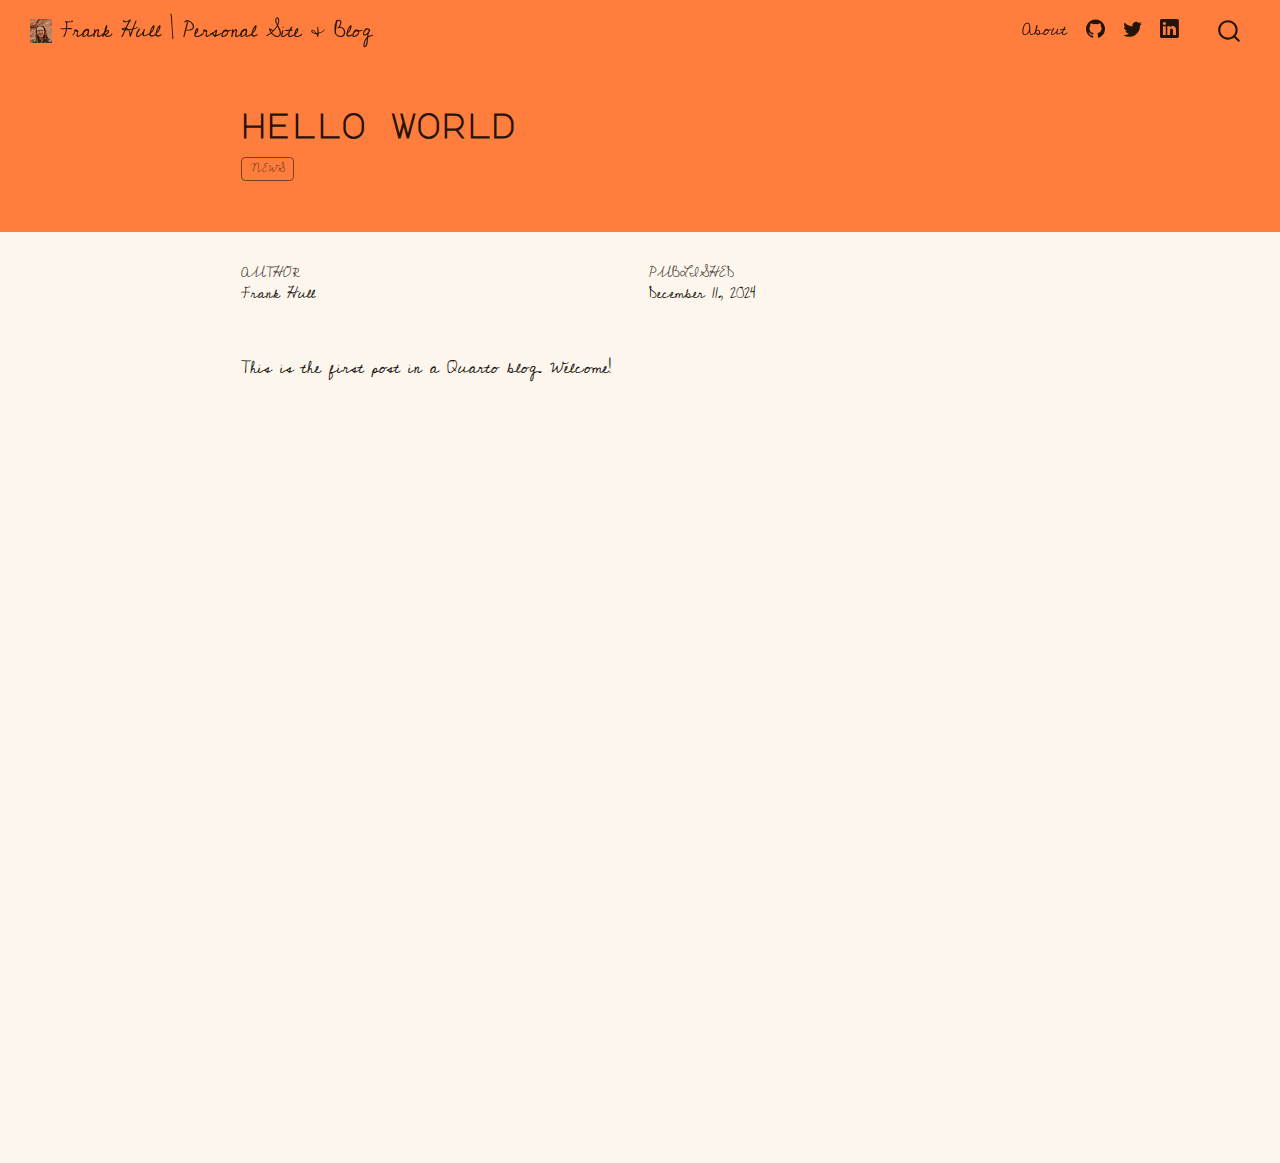
<file: docs/posts/welcome/index.html>
<!DOCTYPE html>
<html xmlns="http://www.w3.org/1999/xhtml" lang="en" xml:lang="en"><head>

<meta charset="utf-8">
<meta name="generator" content="quarto-1.6.39">

<meta name="viewport" content="width=device-width, initial-scale=1.0, user-scalable=yes">

<meta name="author" content="Frank Hull">
<meta name="dcterms.date" content="2024-12-11">

<title>hello world – Frank Hull | Personal Site &amp; Blog</title>
<style>
code{white-space: pre-wrap;}
span.smallcaps{font-variant: small-caps;}
div.columns{display: flex; gap: min(4vw, 1.5em);}
div.column{flex: auto; overflow-x: auto;}
div.hanging-indent{margin-left: 1.5em; text-indent: -1.5em;}
ul.task-list{list-style: none;}
ul.task-list li input[type="checkbox"] {
  width: 0.8em;
  margin: 0 0.8em 0.2em -1em; /* quarto-specific, see https://github.com/quarto-dev/quarto-cli/issues/4556 */ 
  vertical-align: middle;
}
</style>


<script src="../../site_libs/quarto-nav/quarto-nav.js"></script>
<script src="../../site_libs/quarto-nav/headroom.min.js"></script>
<script src="../../site_libs/clipboard/clipboard.min.js"></script>
<script src="../../site_libs/quarto-search/autocomplete.umd.js"></script>
<script src="../../site_libs/quarto-search/fuse.min.js"></script>
<script src="../../site_libs/quarto-search/quarto-search.js"></script>
<meta name="quarto:offset" content="../../">
<script src="../../site_libs/quarto-html/quarto.js"></script>
<script src="../../site_libs/quarto-html/popper.min.js"></script>
<script src="../../site_libs/quarto-html/tippy.umd.min.js"></script>
<script src="../../site_libs/quarto-html/anchor.min.js"></script>
<link href="../../site_libs/quarto-html/tippy.css" rel="stylesheet">
<link href="../../site_libs/quarto-html/quarto-syntax-highlighting-26fb0bd3fccbafb5993ecda24cae1575.css" rel="stylesheet" id="quarto-text-highlighting-styles">
<script src="../../site_libs/bootstrap/bootstrap.min.js"></script>
<link href="../../site_libs/bootstrap/bootstrap-icons.css" rel="stylesheet">
<link href="../../site_libs/bootstrap/bootstrap-0f2c5a36c3fcf4c6287a96e7b8635b29.min.css" rel="stylesheet" append-hash="true" id="quarto-bootstrap" data-mode="light">
<script id="quarto-search-options" type="application/json">{
  "location": "navbar",
  "copy-button": false,
  "collapse-after": 3,
  "panel-placement": "end",
  "type": "overlay",
  "limit": 50,
  "keyboard-shortcut": [
    "f",
    "/",
    "s"
  ],
  "show-item-context": false,
  "language": {
    "search-no-results-text": "No results",
    "search-matching-documents-text": "matching documents",
    "search-copy-link-title": "Copy link to search",
    "search-hide-matches-text": "Hide additional matches",
    "search-more-match-text": "more match in this document",
    "search-more-matches-text": "more matches in this document",
    "search-clear-button-title": "Clear",
    "search-text-placeholder": "",
    "search-detached-cancel-button-title": "Cancel",
    "search-submit-button-title": "Submit",
    "search-label": "Search"
  }
}</script>


</head>

<body class="nav-fixed fullcontent">

<div id="quarto-search-results"></div>
  <header id="quarto-header" class="headroom fixed-top quarto-banner">
    <nav class="navbar navbar-expand-lg " data-bs-theme="dark">
      <div class="navbar-container container-fluid">
      <div class="navbar-brand-container mx-auto">
    <a href="../../index.html" class="navbar-brand navbar-brand-logo">
    <img src="../../profile.png" alt="" class="navbar-logo">
    </a>
    <a class="navbar-brand" href="../../index.html">
    <span class="navbar-title">Frank Hull | Personal Site &amp; Blog</span>
    </a>
  </div>
            <div id="quarto-search" class="" title="Search"></div>
          <button class="navbar-toggler" type="button" data-bs-toggle="collapse" data-bs-target="#navbarCollapse" aria-controls="navbarCollapse" role="menu" aria-expanded="false" aria-label="Toggle navigation" onclick="if (window.quartoToggleHeadroom) { window.quartoToggleHeadroom(); }">
  <span class="navbar-toggler-icon"></span>
</button>
          <div class="collapse navbar-collapse" id="navbarCollapse">
            <ul class="navbar-nav navbar-nav-scroll ms-auto">
  <li class="nav-item">
    <a class="nav-link" href="../../about.html"> 
<span class="menu-text">About</span></a>
  </li>  
  <li class="nav-item compact">
    <a class="nav-link" href="https://github.com/frankiethull"> <i class="bi bi-github" role="img">
</i> 
<span class="menu-text"></span></a>
  </li>  
  <li class="nav-item compact">
    <a class="nav-link" href="https://twitter.com/frankiethull"> <i class="bi bi-twitter" role="img">
</i> 
<span class="menu-text"></span></a>
  </li>  
  <li class="nav-item compact">
    <a class="nav-link" href="https://linkedin.com/frank-hull-a25ab0bb"> <i class="bi bi-linkedin" role="img">
</i> 
<span class="menu-text"></span></a>
  </li>  
  <li class="nav-item compact">
    <a class="nav-link" href="https://bsky.app/profile/frankiethull.bsky.social"> <i class="bi bi-bluesky" role="img">
</i> 
<span class="menu-text"></span></a>
  </li>  
</ul>
          </div> <!-- /navcollapse -->
            <div class="quarto-navbar-tools">
</div>
      </div> <!-- /container-fluid -->
    </nav>
</header>
<!-- content -->
<header id="title-block-header" class="quarto-title-block default page-columns page-full">
  <div class="quarto-title-banner page-columns page-full">
    <div class="quarto-title column-body">
      <h1 class="title">hello world</h1>
                                <div class="quarto-categories">
                <div class="quarto-category">news</div>
              </div>
                  </div>
  </div>
    
  
  <div class="quarto-title-meta">

      <div>
      <div class="quarto-title-meta-heading">Author</div>
      <div class="quarto-title-meta-contents">
               <p>Frank Hull </p>
            </div>
    </div>
      
      <div>
      <div class="quarto-title-meta-heading">Published</div>
      <div class="quarto-title-meta-contents">
        <p class="date">December 11, 2024</p>
      </div>
    </div>
    
      
    </div>
    
  
  </header><div id="quarto-content" class="quarto-container page-columns page-rows-contents page-layout-article page-navbar">
<!-- sidebar -->
<!-- margin-sidebar -->
    
<!-- main -->
<main class="content quarto-banner-title-block" id="quarto-document-content">





<p>This is the first post in a Quarto blog. Welcome!</p>



</main> <!-- /main -->
<script id="quarto-html-after-body" type="application/javascript">
window.document.addEventListener("DOMContentLoaded", function (event) {
  const toggleBodyColorMode = (bsSheetEl) => {
    const mode = bsSheetEl.getAttribute("data-mode");
    const bodyEl = window.document.querySelector("body");
    if (mode === "dark") {
      bodyEl.classList.add("quarto-dark");
      bodyEl.classList.remove("quarto-light");
    } else {
      bodyEl.classList.add("quarto-light");
      bodyEl.classList.remove("quarto-dark");
    }
  }
  const toggleBodyColorPrimary = () => {
    const bsSheetEl = window.document.querySelector("link#quarto-bootstrap");
    if (bsSheetEl) {
      toggleBodyColorMode(bsSheetEl);
    }
  }
  toggleBodyColorPrimary();  
  const icon = "";
  const anchorJS = new window.AnchorJS();
  anchorJS.options = {
    placement: 'right',
    icon: icon
  };
  anchorJS.add('.anchored');
  const isCodeAnnotation = (el) => {
    for (const clz of el.classList) {
      if (clz.startsWith('code-annotation-')) {                     
        return true;
      }
    }
    return false;
  }
  const onCopySuccess = function(e) {
    // button target
    const button = e.trigger;
    // don't keep focus
    button.blur();
    // flash "checked"
    button.classList.add('code-copy-button-checked');
    var currentTitle = button.getAttribute("title");
    button.setAttribute("title", "Copied!");
    let tooltip;
    if (window.bootstrap) {
      button.setAttribute("data-bs-toggle", "tooltip");
      button.setAttribute("data-bs-placement", "left");
      button.setAttribute("data-bs-title", "Copied!");
      tooltip = new bootstrap.Tooltip(button, 
        { trigger: "manual", 
          customClass: "code-copy-button-tooltip",
          offset: [0, -8]});
      tooltip.show();    
    }
    setTimeout(function() {
      if (tooltip) {
        tooltip.hide();
        button.removeAttribute("data-bs-title");
        button.removeAttribute("data-bs-toggle");
        button.removeAttribute("data-bs-placement");
      }
      button.setAttribute("title", currentTitle);
      button.classList.remove('code-copy-button-checked');
    }, 1000);
    // clear code selection
    e.clearSelection();
  }
  const getTextToCopy = function(trigger) {
      const codeEl = trigger.previousElementSibling.cloneNode(true);
      for (const childEl of codeEl.children) {
        if (isCodeAnnotation(childEl)) {
          childEl.remove();
        }
      }
      return codeEl.innerText;
  }
  const clipboard = new window.ClipboardJS('.code-copy-button:not([data-in-quarto-modal])', {
    text: getTextToCopy
  });
  clipboard.on('success', onCopySuccess);
  if (window.document.getElementById('quarto-embedded-source-code-modal')) {
    const clipboardModal = new window.ClipboardJS('.code-copy-button[data-in-quarto-modal]', {
      text: getTextToCopy,
      container: window.document.getElementById('quarto-embedded-source-code-modal')
    });
    clipboardModal.on('success', onCopySuccess);
  }
    var localhostRegex = new RegExp(/^(?:http|https):\/\/localhost\:?[0-9]*\//);
    var mailtoRegex = new RegExp(/^mailto:/);
      var filterRegex = new RegExp('/' + window.location.host + '/');
    var isInternal = (href) => {
        return filterRegex.test(href) || localhostRegex.test(href) || mailtoRegex.test(href);
    }
    // Inspect non-navigation links and adorn them if external
 	var links = window.document.querySelectorAll('a[href]:not(.nav-link):not(.navbar-brand):not(.toc-action):not(.sidebar-link):not(.sidebar-item-toggle):not(.pagination-link):not(.no-external):not([aria-hidden]):not(.dropdown-item):not(.quarto-navigation-tool):not(.about-link)');
    for (var i=0; i<links.length; i++) {
      const link = links[i];
      if (!isInternal(link.href)) {
        // undo the damage that might have been done by quarto-nav.js in the case of
        // links that we want to consider external
        if (link.dataset.originalHref !== undefined) {
          link.href = link.dataset.originalHref;
        }
      }
    }
  function tippyHover(el, contentFn, onTriggerFn, onUntriggerFn) {
    const config = {
      allowHTML: true,
      maxWidth: 500,
      delay: 100,
      arrow: false,
      appendTo: function(el) {
          return el.parentElement;
      },
      interactive: true,
      interactiveBorder: 10,
      theme: 'quarto',
      placement: 'bottom-start',
    };
    if (contentFn) {
      config.content = contentFn;
    }
    if (onTriggerFn) {
      config.onTrigger = onTriggerFn;
    }
    if (onUntriggerFn) {
      config.onUntrigger = onUntriggerFn;
    }
    window.tippy(el, config); 
  }
  const noterefs = window.document.querySelectorAll('a[role="doc-noteref"]');
  for (var i=0; i<noterefs.length; i++) {
    const ref = noterefs[i];
    tippyHover(ref, function() {
      // use id or data attribute instead here
      let href = ref.getAttribute('data-footnote-href') || ref.getAttribute('href');
      try { href = new URL(href).hash; } catch {}
      const id = href.replace(/^#\/?/, "");
      const note = window.document.getElementById(id);
      if (note) {
        return note.innerHTML;
      } else {
        return "";
      }
    });
  }
  const xrefs = window.document.querySelectorAll('a.quarto-xref');
  const processXRef = (id, note) => {
    // Strip column container classes
    const stripColumnClz = (el) => {
      el.classList.remove("page-full", "page-columns");
      if (el.children) {
        for (const child of el.children) {
          stripColumnClz(child);
        }
      }
    }
    stripColumnClz(note)
    if (id === null || id.startsWith('sec-')) {
      // Special case sections, only their first couple elements
      const container = document.createElement("div");
      if (note.children && note.children.length > 2) {
        container.appendChild(note.children[0].cloneNode(true));
        for (let i = 1; i < note.children.length; i++) {
          const child = note.children[i];
          if (child.tagName === "P" && child.innerText === "") {
            continue;
          } else {
            container.appendChild(child.cloneNode(true));
            break;
          }
        }
        if (window.Quarto?.typesetMath) {
          window.Quarto.typesetMath(container);
        }
        return container.innerHTML
      } else {
        if (window.Quarto?.typesetMath) {
          window.Quarto.typesetMath(note);
        }
        return note.innerHTML;
      }
    } else {
      // Remove any anchor links if they are present
      const anchorLink = note.querySelector('a.anchorjs-link');
      if (anchorLink) {
        anchorLink.remove();
      }
      if (window.Quarto?.typesetMath) {
        window.Quarto.typesetMath(note);
      }
      if (note.classList.contains("callout")) {
        return note.outerHTML;
      } else {
        return note.innerHTML;
      }
    }
  }
  for (var i=0; i<xrefs.length; i++) {
    const xref = xrefs[i];
    tippyHover(xref, undefined, function(instance) {
      instance.disable();
      let url = xref.getAttribute('href');
      let hash = undefined; 
      if (url.startsWith('#')) {
        hash = url;
      } else {
        try { hash = new URL(url).hash; } catch {}
      }
      if (hash) {
        const id = hash.replace(/^#\/?/, "");
        const note = window.document.getElementById(id);
        if (note !== null) {
          try {
            const html = processXRef(id, note.cloneNode(true));
            instance.setContent(html);
          } finally {
            instance.enable();
            instance.show();
          }
        } else {
          // See if we can fetch this
          fetch(url.split('#')[0])
          .then(res => res.text())
          .then(html => {
            const parser = new DOMParser();
            const htmlDoc = parser.parseFromString(html, "text/html");
            const note = htmlDoc.getElementById(id);
            if (note !== null) {
              const html = processXRef(id, note);
              instance.setContent(html);
            } 
          }).finally(() => {
            instance.enable();
            instance.show();
          });
        }
      } else {
        // See if we can fetch a full url (with no hash to target)
        // This is a special case and we should probably do some content thinning / targeting
        fetch(url)
        .then(res => res.text())
        .then(html => {
          const parser = new DOMParser();
          const htmlDoc = parser.parseFromString(html, "text/html");
          const note = htmlDoc.querySelector('main.content');
          if (note !== null) {
            // This should only happen for chapter cross references
            // (since there is no id in the URL)
            // remove the first header
            if (note.children.length > 0 && note.children[0].tagName === "HEADER") {
              note.children[0].remove();
            }
            const html = processXRef(null, note);
            instance.setContent(html);
          } 
        }).finally(() => {
          instance.enable();
          instance.show();
        });
      }
    }, function(instance) {
    });
  }
      let selectedAnnoteEl;
      const selectorForAnnotation = ( cell, annotation) => {
        let cellAttr = 'data-code-cell="' + cell + '"';
        let lineAttr = 'data-code-annotation="' +  annotation + '"';
        const selector = 'span[' + cellAttr + '][' + lineAttr + ']';
        return selector;
      }
      const selectCodeLines = (annoteEl) => {
        const doc = window.document;
        const targetCell = annoteEl.getAttribute("data-target-cell");
        const targetAnnotation = annoteEl.getAttribute("data-target-annotation");
        const annoteSpan = window.document.querySelector(selectorForAnnotation(targetCell, targetAnnotation));
        const lines = annoteSpan.getAttribute("data-code-lines").split(",");
        const lineIds = lines.map((line) => {
          return targetCell + "-" + line;
        })
        let top = null;
        let height = null;
        let parent = null;
        if (lineIds.length > 0) {
            //compute the position of the single el (top and bottom and make a div)
            const el = window.document.getElementById(lineIds[0]);
            top = el.offsetTop;
            height = el.offsetHeight;
            parent = el.parentElement.parentElement;
          if (lineIds.length > 1) {
            const lastEl = window.document.getElementById(lineIds[lineIds.length - 1]);
            const bottom = lastEl.offsetTop + lastEl.offsetHeight;
            height = bottom - top;
          }
          if (top !== null && height !== null && parent !== null) {
            // cook up a div (if necessary) and position it 
            let div = window.document.getElementById("code-annotation-line-highlight");
            if (div === null) {
              div = window.document.createElement("div");
              div.setAttribute("id", "code-annotation-line-highlight");
              div.style.position = 'absolute';
              parent.appendChild(div);
            }
            div.style.top = top - 2 + "px";
            div.style.height = height + 4 + "px";
            div.style.left = 0;
            let gutterDiv = window.document.getElementById("code-annotation-line-highlight-gutter");
            if (gutterDiv === null) {
              gutterDiv = window.document.createElement("div");
              gutterDiv.setAttribute("id", "code-annotation-line-highlight-gutter");
              gutterDiv.style.position = 'absolute';
              const codeCell = window.document.getElementById(targetCell);
              const gutter = codeCell.querySelector('.code-annotation-gutter');
              gutter.appendChild(gutterDiv);
            }
            gutterDiv.style.top = top - 2 + "px";
            gutterDiv.style.height = height + 4 + "px";
          }
          selectedAnnoteEl = annoteEl;
        }
      };
      const unselectCodeLines = () => {
        const elementsIds = ["code-annotation-line-highlight", "code-annotation-line-highlight-gutter"];
        elementsIds.forEach((elId) => {
          const div = window.document.getElementById(elId);
          if (div) {
            div.remove();
          }
        });
        selectedAnnoteEl = undefined;
      };
        // Handle positioning of the toggle
    window.addEventListener(
      "resize",
      throttle(() => {
        elRect = undefined;
        if (selectedAnnoteEl) {
          selectCodeLines(selectedAnnoteEl);
        }
      }, 10)
    );
    function throttle(fn, ms) {
    let throttle = false;
    let timer;
      return (...args) => {
        if(!throttle) { // first call gets through
            fn.apply(this, args);
            throttle = true;
        } else { // all the others get throttled
            if(timer) clearTimeout(timer); // cancel #2
            timer = setTimeout(() => {
              fn.apply(this, args);
              timer = throttle = false;
            }, ms);
        }
      };
    }
      // Attach click handler to the DT
      const annoteDls = window.document.querySelectorAll('dt[data-target-cell]');
      for (const annoteDlNode of annoteDls) {
        annoteDlNode.addEventListener('click', (event) => {
          const clickedEl = event.target;
          if (clickedEl !== selectedAnnoteEl) {
            unselectCodeLines();
            const activeEl = window.document.querySelector('dt[data-target-cell].code-annotation-active');
            if (activeEl) {
              activeEl.classList.remove('code-annotation-active');
            }
            selectCodeLines(clickedEl);
            clickedEl.classList.add('code-annotation-active');
          } else {
            // Unselect the line
            unselectCodeLines();
            clickedEl.classList.remove('code-annotation-active');
          }
        });
      }
  const findCites = (el) => {
    const parentEl = el.parentElement;
    if (parentEl) {
      const cites = parentEl.dataset.cites;
      if (cites) {
        return {
          el,
          cites: cites.split(' ')
        };
      } else {
        return findCites(el.parentElement)
      }
    } else {
      return undefined;
    }
  };
  var bibliorefs = window.document.querySelectorAll('a[role="doc-biblioref"]');
  for (var i=0; i<bibliorefs.length; i++) {
    const ref = bibliorefs[i];
    const citeInfo = findCites(ref);
    if (citeInfo) {
      tippyHover(citeInfo.el, function() {
        var popup = window.document.createElement('div');
        citeInfo.cites.forEach(function(cite) {
          var citeDiv = window.document.createElement('div');
          citeDiv.classList.add('hanging-indent');
          citeDiv.classList.add('csl-entry');
          var biblioDiv = window.document.getElementById('ref-' + cite);
          if (biblioDiv) {
            citeDiv.innerHTML = biblioDiv.innerHTML;
          }
          popup.appendChild(citeDiv);
        });
        return popup.innerHTML;
      });
    }
  }
});
</script>
</div> <!-- /content -->




</body></html>
</file>
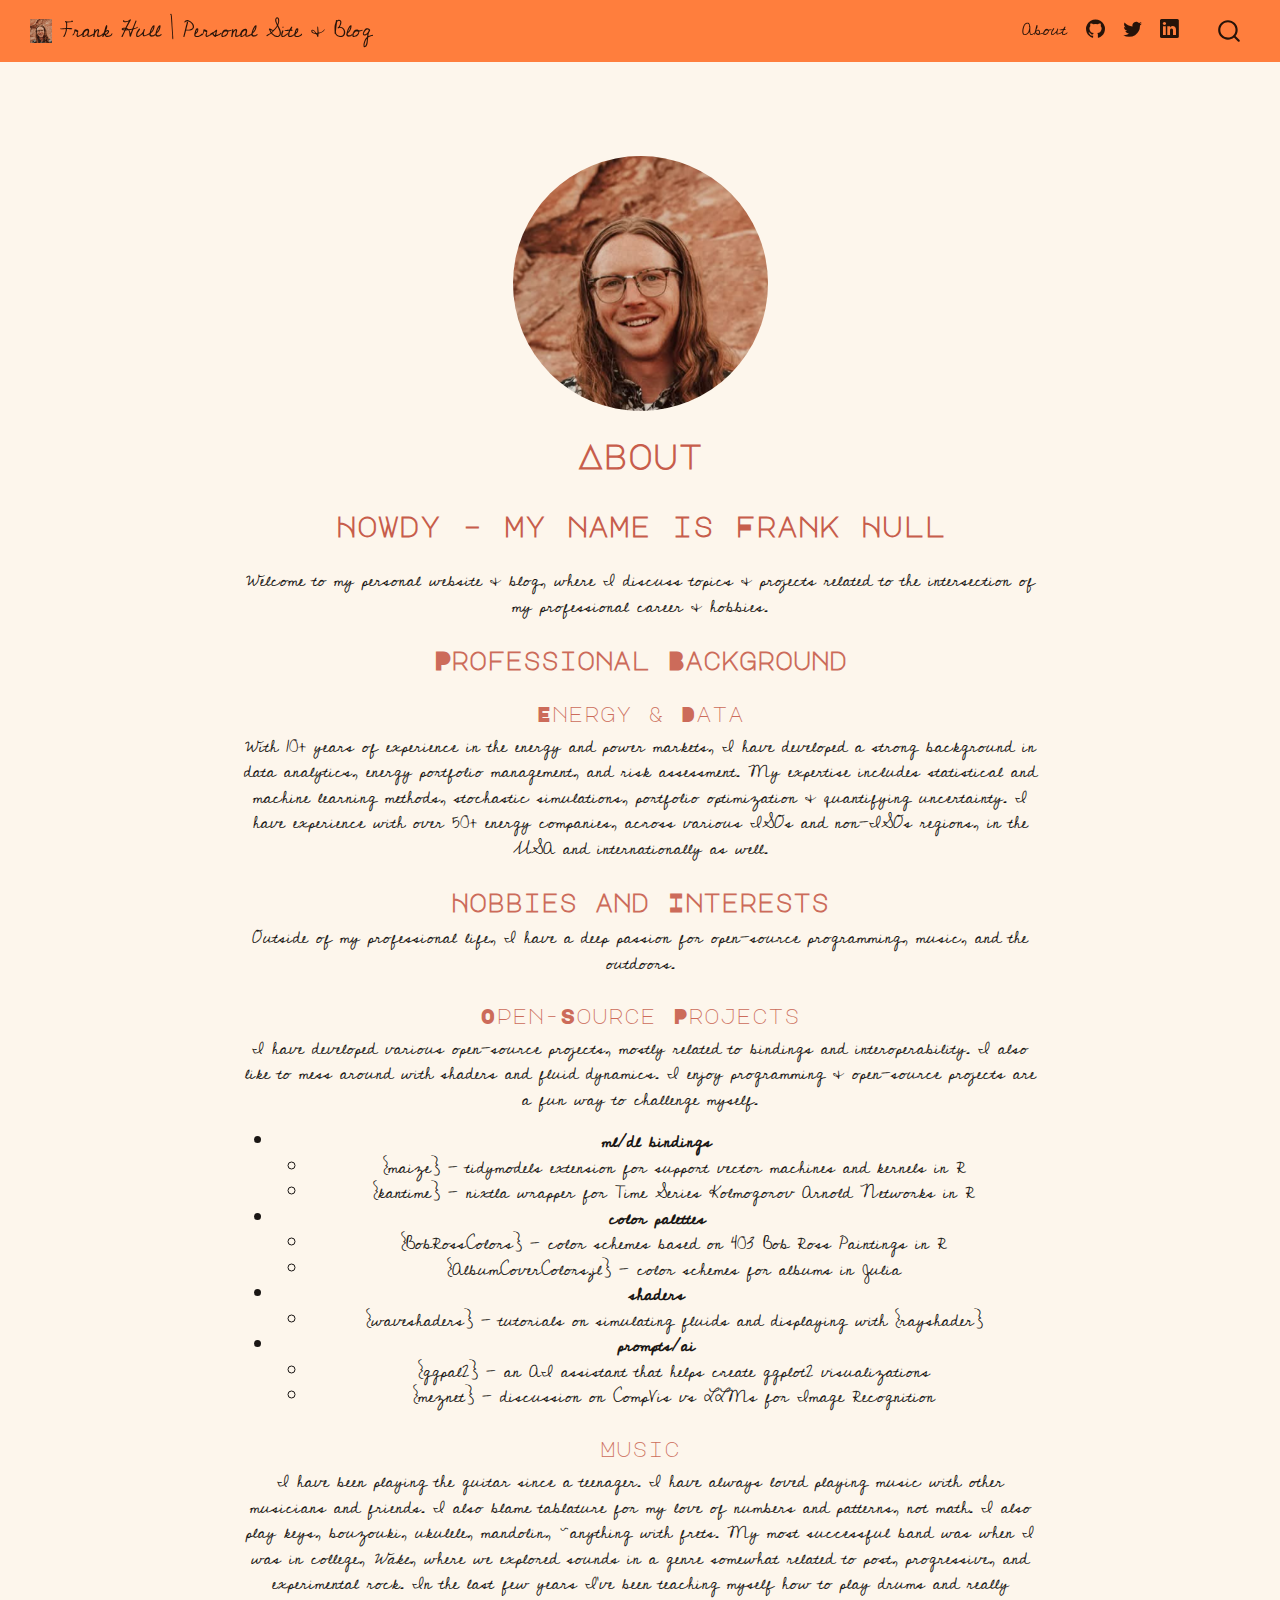
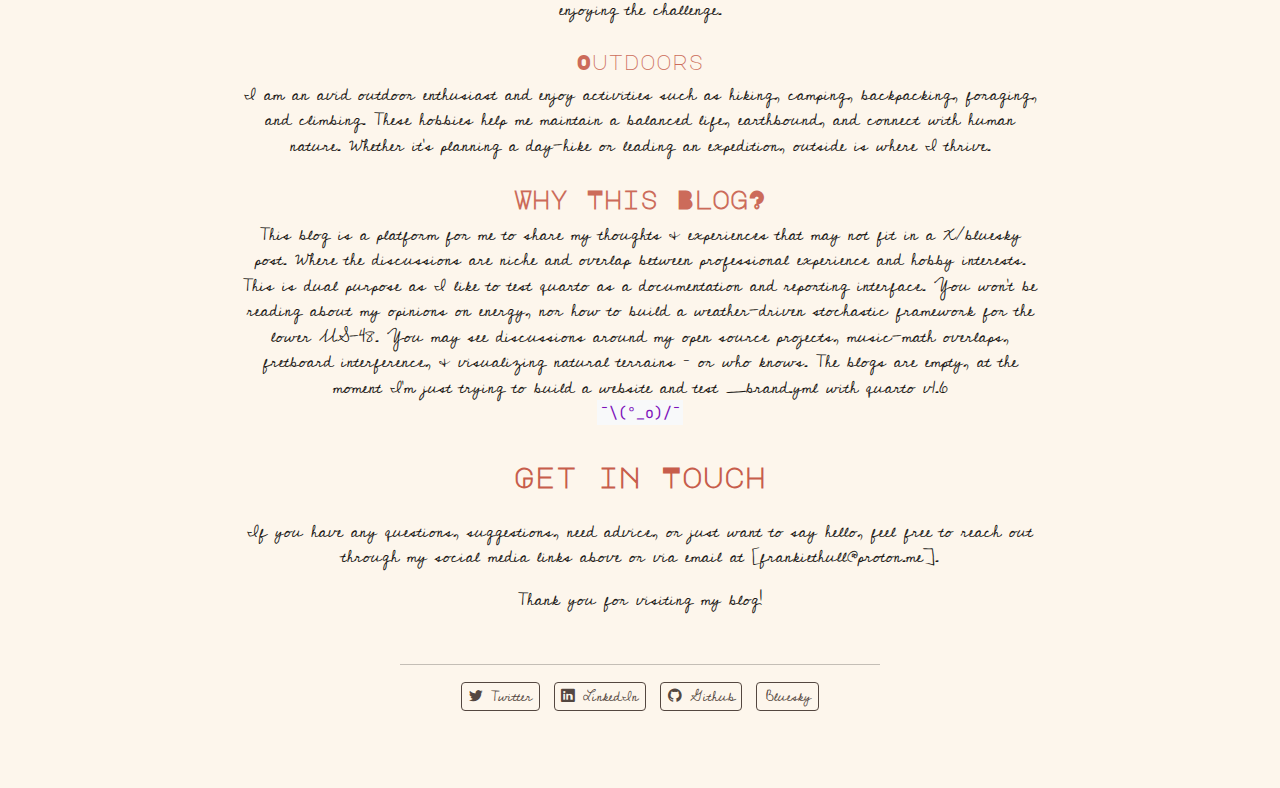
<file: docs/about.html>
<!DOCTYPE html>
<html xmlns="http://www.w3.org/1999/xhtml" lang="en" xml:lang="en"><head>

<meta charset="utf-8">
<meta name="generator" content="quarto-1.6.39">

<meta name="viewport" content="width=device-width, initial-scale=1.0, user-scalable=yes">


<title>About – Frank Hull | Personal Site &amp; Blog</title>
<style>
code{white-space: pre-wrap;}
span.smallcaps{font-variant: small-caps;}
div.columns{display: flex; gap: min(4vw, 1.5em);}
div.column{flex: auto; overflow-x: auto;}
div.hanging-indent{margin-left: 1.5em; text-indent: -1.5em;}
ul.task-list{list-style: none;}
ul.task-list li input[type="checkbox"] {
  width: 0.8em;
  margin: 0 0.8em 0.2em -1em; /* quarto-specific, see https://github.com/quarto-dev/quarto-cli/issues/4556 */ 
  vertical-align: middle;
}
</style>


<script src="site_libs/quarto-nav/quarto-nav.js"></script>
<script src="site_libs/quarto-nav/headroom.min.js"></script>
<script src="site_libs/clipboard/clipboard.min.js"></script>
<script src="site_libs/quarto-search/autocomplete.umd.js"></script>
<script src="site_libs/quarto-search/fuse.min.js"></script>
<script src="site_libs/quarto-search/quarto-search.js"></script>
<meta name="quarto:offset" content="./">
<script src="site_libs/quarto-html/quarto.js"></script>
<script src="site_libs/quarto-html/popper.min.js"></script>
<script src="site_libs/quarto-html/tippy.umd.min.js"></script>
<link href="site_libs/quarto-html/tippy.css" rel="stylesheet">
<link href="site_libs/quarto-html/quarto-syntax-highlighting-26fb0bd3fccbafb5993ecda24cae1575.css" rel="stylesheet" id="quarto-text-highlighting-styles">
<script src="site_libs/bootstrap/bootstrap.min.js"></script>
<link href="site_libs/bootstrap/bootstrap-icons.css" rel="stylesheet">
<link href="site_libs/bootstrap/bootstrap-0f2c5a36c3fcf4c6287a96e7b8635b29.min.css" rel="stylesheet" append-hash="true" id="quarto-bootstrap" data-mode="light">
<script id="quarto-search-options" type="application/json">{
  "location": "navbar",
  "copy-button": false,
  "collapse-after": 3,
  "panel-placement": "end",
  "type": "overlay",
  "limit": 50,
  "keyboard-shortcut": [
    "f",
    "/",
    "s"
  ],
  "show-item-context": false,
  "language": {
    "search-no-results-text": "No results",
    "search-matching-documents-text": "matching documents",
    "search-copy-link-title": "Copy link to search",
    "search-hide-matches-text": "Hide additional matches",
    "search-more-match-text": "more match in this document",
    "search-more-matches-text": "more matches in this document",
    "search-clear-button-title": "Clear",
    "search-text-placeholder": "",
    "search-detached-cancel-button-title": "Cancel",
    "search-submit-button-title": "Submit",
    "search-label": "Search"
  }
}</script>


</head>

<body class="nav-fixed fullcontent">

<div id="quarto-search-results"></div>
  <header id="quarto-header" class="headroom fixed-top">
    <nav class="navbar navbar-expand-lg " data-bs-theme="dark">
      <div class="navbar-container container-fluid">
      <div class="navbar-brand-container mx-auto">
    <a href="./index.html" class="navbar-brand navbar-brand-logo">
    <img src="./profile.png" alt="" class="navbar-logo">
    </a>
    <a class="navbar-brand" href="./index.html">
    <span class="navbar-title">Frank Hull | Personal Site &amp; Blog</span>
    </a>
  </div>
            <div id="quarto-search" class="" title="Search"></div>
          <button class="navbar-toggler" type="button" data-bs-toggle="collapse" data-bs-target="#navbarCollapse" aria-controls="navbarCollapse" role="menu" aria-expanded="false" aria-label="Toggle navigation" onclick="if (window.quartoToggleHeadroom) { window.quartoToggleHeadroom(); }">
  <span class="navbar-toggler-icon"></span>
</button>
          <div class="collapse navbar-collapse" id="navbarCollapse">
            <ul class="navbar-nav navbar-nav-scroll ms-auto">
  <li class="nav-item">
    <a class="nav-link active" href="./about.html" aria-current="page"> 
<span class="menu-text">About</span></a>
  </li>  
  <li class="nav-item compact">
    <a class="nav-link" href="https://github.com/frankiethull"> <i class="bi bi-github" role="img">
</i> 
<span class="menu-text"></span></a>
  </li>  
  <li class="nav-item compact">
    <a class="nav-link" href="https://twitter.com/frankiethull"> <i class="bi bi-twitter" role="img">
</i> 
<span class="menu-text"></span></a>
  </li>  
  <li class="nav-item compact">
    <a class="nav-link" href="https://linkedin.com/frank-hull-a25ab0bb"> <i class="bi bi-linkedin" role="img">
</i> 
<span class="menu-text"></span></a>
  </li>  
  <li class="nav-item compact">
    <a class="nav-link" href="https://bsky.app/profile/frankiethull.bsky.social"> <i class="bi bi-bluesky" role="img">
</i> 
<span class="menu-text"></span></a>
  </li>  
</ul>
          </div> <!-- /navcollapse -->
            <div class="quarto-navbar-tools">
</div>
      </div> <!-- /container-fluid -->
    </nav>
</header>
<!-- content -->
<div id="quarto-content" class="quarto-container page-columns page-rows-contents page-layout-article page-navbar">
<!-- sidebar -->
<!-- margin-sidebar -->
    
<!-- main -->
<div class="quarto-about-jolla">
  <img src="profile.png" class="about-image
  round " style="height: 15em; width: 15em;">
 <header id="title-block-header" class="quarto-title-block default">
<div class="quarto-title">
<h1 class="title">About</h1>
</div>
<div class="quarto-title-meta">
  </div>
</header><main class="content" id="quarto-document-content">
<section id="howdy-my-name-is-frank-hull" class="level2">
<h2 data-anchor-id="howdy-my-name-is-frank-hull">Howdy – my name is Frank Hull</h2>
<p>Welcome to my personal website &amp; blog, where I discuss topics &amp; projects related to the intersection of my professional career &amp; hobbies.</p>
<section id="professional-background" class="level3">
<h3 data-anchor-id="professional-background">Professional Background</h3>
<section id="energy-data" class="level4">
<h4 data-anchor-id="energy-data">Energy &amp; Data</h4>
<p>With 10+ years of experience in the energy and power markets, I have developed a strong background in data analytics, energy portfolio management, and risk assessment. My expertise includes statistical and machine learning methods, stochastic simulations, portfolio optimization &amp; quantifying uncertainty. I have experience with over 50+ energy companies, across various ISOs and non-ISOs regions, in the USA and internationally as well.</p>
</section>
</section>
<section id="hobbies-and-interests" class="level3">
<h3 data-anchor-id="hobbies-and-interests">Hobbies and Interests</h3>
<p>Outside of my professional life, I have a deep passion for open-source programming, music, and the outdoors.</p>
<section id="open-source-projects" class="level4">
<h4 data-anchor-id="open-source-projects">Open-Source Projects</h4>
<p>I have developed various open-source projects, mostly related to bindings and interoperability. I also like to mess around with shaders and fluid dynamics. I enjoy programming &amp; open-source projects are a fun way to challenge myself.</p>
<ul>
<li><strong>ml/dl bindings</strong>
<ul>
<li>{maize} - tidymodels extension for support vector machines and kernels in R</li>
<li>{kantime} - nixtla wrapper for Time Series Kolmogorov Arnold Networks in R</li>
</ul></li>
<li><strong>color palettes</strong>
<ul>
<li>{BobRossColors} - color schemes based on 403 Bob Ross Paintings in R</li>
<li>{AlbumCoverColors.jl} - color schemes for albums in Julia</li>
</ul></li>
<li><strong>shaders</strong>
<ul>
<li>{waveshaders} - tutorials on simulating fluids and displaying with {rayshader}</li>
</ul></li>
<li><strong>prompts/ai</strong>
<ul>
<li>{ggpal2} - an AI assistant that helps create ggplot2 visualizations</li>
<li>{meznet} - discussion on CompVis vs LLMs for Image Recognition</li>
</ul></li>
</ul>
</section>
<section id="music" class="level4">
<h4 data-anchor-id="music">Music</h4>
<p>I have been playing the guitar since a teenager. I have always loved playing music with other musicians and friends. I also blame tablature for my love of numbers and patterns, not math. I also play keys, bouzouki, ukulele, mandolin, ~anything with frets. My most successful band was when I was in college, <em>Wake</em>, where we explored sounds in a genre somewhat related to post, progressive, and experimental rock. In the last few years I’ve been teaching myself how to play drums and really enjoying the challenge.</p>
</section>
<section id="outdoors" class="level4">
<h4 data-anchor-id="outdoors">Outdoors</h4>
<p>I am an avid outdoor enthusiast and enjoy activities such as hiking, camping, backpacking, foraging, and climbing. These hobbies help me maintain a balanced life, earthbound, and connect with human nature. Whether it’s planning a day-hike or leading an expedition, outside is where I thrive.</p>
</section>
</section>
<section id="why-this-blog" class="level3">
<h3 data-anchor-id="why-this-blog">Why This Blog?</h3>
<p>This blog is a platform for me to share my thoughts &amp; experiences that may not fit in a X/bluesky post. Where the discussions are niche and overlap between professional experience and hobby interests. This is dual purpose as I like to test quarto as a documentation and reporting interface. You won’t be reading about my opinions on energy, nor how to build a weather-driven stochastic framework for the lower US-48. You may see discussions around my open source projects, music-math overlaps, fretboard interference, &amp; visualizing natural terrains – or who knows. The blogs are empty, at the moment I’m just trying to build a website and test _brand.yml with quarto v1.6<br>
<code>¯\(°_o)/¯</code></p>
</section>
</section>
<section id="get-in-touch" class="level2">
<h2 data-anchor-id="get-in-touch">Get in Touch</h2>
<p>If you have any questions, suggestions, need advice, or just want to say hello, feel free to reach out through my social media links above or via email at [frankiethull@proton.me].</p>
<p>Thank you for visiting my blog!</p>


</section>
</main> 
  <hr class="about-sep">
   <div class="about-links">
  <a href="https://twitter.com/frankiethull" class="about-link" rel="" target="">
    <i class="bi bi-twitter"></i>
     <span class="about-link-text">Twitter</span>
  </a>
  <a href="https://linkedin.com/frank-hull-a25ab0bb" class="about-link" rel="" target="">
    <i class="bi bi-linkedin"></i>
     <span class="about-link-text">LinkedIn</span>
  </a>
  <a href="https://github.com/frankiethull" class="about-link" rel="" target="">
    <i class="bi bi-github"></i>
     <span class="about-link-text">Github</span>
  </a>
  <a href="https://bsky.app/profile/frankiethull.bsky.social" class="about-link" rel="" target="">
    <i class="bi bi-bluesky"></i>
     <span class="about-link-text">Bluesky</span>
  </a>
</div>
</div>
 <!-- /main -->
<script id="quarto-html-after-body" type="application/javascript">
window.document.addEventListener("DOMContentLoaded", function (event) {
  const toggleBodyColorMode = (bsSheetEl) => {
    const mode = bsSheetEl.getAttribute("data-mode");
    const bodyEl = window.document.querySelector("body");
    if (mode === "dark") {
      bodyEl.classList.add("quarto-dark");
      bodyEl.classList.remove("quarto-light");
    } else {
      bodyEl.classList.add("quarto-light");
      bodyEl.classList.remove("quarto-dark");
    }
  }
  const toggleBodyColorPrimary = () => {
    const bsSheetEl = window.document.querySelector("link#quarto-bootstrap");
    if (bsSheetEl) {
      toggleBodyColorMode(bsSheetEl);
    }
  }
  toggleBodyColorPrimary();  
  const isCodeAnnotation = (el) => {
    for (const clz of el.classList) {
      if (clz.startsWith('code-annotation-')) {                     
        return true;
      }
    }
    return false;
  }
  const onCopySuccess = function(e) {
    // button target
    const button = e.trigger;
    // don't keep focus
    button.blur();
    // flash "checked"
    button.classList.add('code-copy-button-checked');
    var currentTitle = button.getAttribute("title");
    button.setAttribute("title", "Copied!");
    let tooltip;
    if (window.bootstrap) {
      button.setAttribute("data-bs-toggle", "tooltip");
      button.setAttribute("data-bs-placement", "left");
      button.setAttribute("data-bs-title", "Copied!");
      tooltip = new bootstrap.Tooltip(button, 
        { trigger: "manual", 
          customClass: "code-copy-button-tooltip",
          offset: [0, -8]});
      tooltip.show();    
    }
    setTimeout(function() {
      if (tooltip) {
        tooltip.hide();
        button.removeAttribute("data-bs-title");
        button.removeAttribute("data-bs-toggle");
        button.removeAttribute("data-bs-placement");
      }
      button.setAttribute("title", currentTitle);
      button.classList.remove('code-copy-button-checked');
    }, 1000);
    // clear code selection
    e.clearSelection();
  }
  const getTextToCopy = function(trigger) {
      const codeEl = trigger.previousElementSibling.cloneNode(true);
      for (const childEl of codeEl.children) {
        if (isCodeAnnotation(childEl)) {
          childEl.remove();
        }
      }
      return codeEl.innerText;
  }
  const clipboard = new window.ClipboardJS('.code-copy-button:not([data-in-quarto-modal])', {
    text: getTextToCopy
  });
  clipboard.on('success', onCopySuccess);
  if (window.document.getElementById('quarto-embedded-source-code-modal')) {
    const clipboardModal = new window.ClipboardJS('.code-copy-button[data-in-quarto-modal]', {
      text: getTextToCopy,
      container: window.document.getElementById('quarto-embedded-source-code-modal')
    });
    clipboardModal.on('success', onCopySuccess);
  }
    var localhostRegex = new RegExp(/^(?:http|https):\/\/localhost\:?[0-9]*\//);
    var mailtoRegex = new RegExp(/^mailto:/);
      var filterRegex = new RegExp('/' + window.location.host + '/');
    var isInternal = (href) => {
        return filterRegex.test(href) || localhostRegex.test(href) || mailtoRegex.test(href);
    }
    // Inspect non-navigation links and adorn them if external
 	var links = window.document.querySelectorAll('a[href]:not(.nav-link):not(.navbar-brand):not(.toc-action):not(.sidebar-link):not(.sidebar-item-toggle):not(.pagination-link):not(.no-external):not([aria-hidden]):not(.dropdown-item):not(.quarto-navigation-tool):not(.about-link)');
    for (var i=0; i<links.length; i++) {
      const link = links[i];
      if (!isInternal(link.href)) {
        // undo the damage that might have been done by quarto-nav.js in the case of
        // links that we want to consider external
        if (link.dataset.originalHref !== undefined) {
          link.href = link.dataset.originalHref;
        }
      }
    }
  function tippyHover(el, contentFn, onTriggerFn, onUntriggerFn) {
    const config = {
      allowHTML: true,
      maxWidth: 500,
      delay: 100,
      arrow: false,
      appendTo: function(el) {
          return el.parentElement;
      },
      interactive: true,
      interactiveBorder: 10,
      theme: 'quarto',
      placement: 'bottom-start',
    };
    if (contentFn) {
      config.content = contentFn;
    }
    if (onTriggerFn) {
      config.onTrigger = onTriggerFn;
    }
    if (onUntriggerFn) {
      config.onUntrigger = onUntriggerFn;
    }
    window.tippy(el, config); 
  }
  const noterefs = window.document.querySelectorAll('a[role="doc-noteref"]');
  for (var i=0; i<noterefs.length; i++) {
    const ref = noterefs[i];
    tippyHover(ref, function() {
      // use id or data attribute instead here
      let href = ref.getAttribute('data-footnote-href') || ref.getAttribute('href');
      try { href = new URL(href).hash; } catch {}
      const id = href.replace(/^#\/?/, "");
      const note = window.document.getElementById(id);
      if (note) {
        return note.innerHTML;
      } else {
        return "";
      }
    });
  }
  const xrefs = window.document.querySelectorAll('a.quarto-xref');
  const processXRef = (id, note) => {
    // Strip column container classes
    const stripColumnClz = (el) => {
      el.classList.remove("page-full", "page-columns");
      if (el.children) {
        for (const child of el.children) {
          stripColumnClz(child);
        }
      }
    }
    stripColumnClz(note)
    if (id === null || id.startsWith('sec-')) {
      // Special case sections, only their first couple elements
      const container = document.createElement("div");
      if (note.children && note.children.length > 2) {
        container.appendChild(note.children[0].cloneNode(true));
        for (let i = 1; i < note.children.length; i++) {
          const child = note.children[i];
          if (child.tagName === "P" && child.innerText === "") {
            continue;
          } else {
            container.appendChild(child.cloneNode(true));
            break;
          }
        }
        if (window.Quarto?.typesetMath) {
          window.Quarto.typesetMath(container);
        }
        return container.innerHTML
      } else {
        if (window.Quarto?.typesetMath) {
          window.Quarto.typesetMath(note);
        }
        return note.innerHTML;
      }
    } else {
      // Remove any anchor links if they are present
      const anchorLink = note.querySelector('a.anchorjs-link');
      if (anchorLink) {
        anchorLink.remove();
      }
      if (window.Quarto?.typesetMath) {
        window.Quarto.typesetMath(note);
      }
      if (note.classList.contains("callout")) {
        return note.outerHTML;
      } else {
        return note.innerHTML;
      }
    }
  }
  for (var i=0; i<xrefs.length; i++) {
    const xref = xrefs[i];
    tippyHover(xref, undefined, function(instance) {
      instance.disable();
      let url = xref.getAttribute('href');
      let hash = undefined; 
      if (url.startsWith('#')) {
        hash = url;
      } else {
        try { hash = new URL(url).hash; } catch {}
      }
      if (hash) {
        const id = hash.replace(/^#\/?/, "");
        const note = window.document.getElementById(id);
        if (note !== null) {
          try {
            const html = processXRef(id, note.cloneNode(true));
            instance.setContent(html);
          } finally {
            instance.enable();
            instance.show();
          }
        } else {
          // See if we can fetch this
          fetch(url.split('#')[0])
          .then(res => res.text())
          .then(html => {
            const parser = new DOMParser();
            const htmlDoc = parser.parseFromString(html, "text/html");
            const note = htmlDoc.getElementById(id);
            if (note !== null) {
              const html = processXRef(id, note);
              instance.setContent(html);
            } 
          }).finally(() => {
            instance.enable();
            instance.show();
          });
        }
      } else {
        // See if we can fetch a full url (with no hash to target)
        // This is a special case and we should probably do some content thinning / targeting
        fetch(url)
        .then(res => res.text())
        .then(html => {
          const parser = new DOMParser();
          const htmlDoc = parser.parseFromString(html, "text/html");
          const note = htmlDoc.querySelector('main.content');
          if (note !== null) {
            // This should only happen for chapter cross references
            // (since there is no id in the URL)
            // remove the first header
            if (note.children.length > 0 && note.children[0].tagName === "HEADER") {
              note.children[0].remove();
            }
            const html = processXRef(null, note);
            instance.setContent(html);
          } 
        }).finally(() => {
          instance.enable();
          instance.show();
        });
      }
    }, function(instance) {
    });
  }
      let selectedAnnoteEl;
      const selectorForAnnotation = ( cell, annotation) => {
        let cellAttr = 'data-code-cell="' + cell + '"';
        let lineAttr = 'data-code-annotation="' +  annotation + '"';
        const selector = 'span[' + cellAttr + '][' + lineAttr + ']';
        return selector;
      }
      const selectCodeLines = (annoteEl) => {
        const doc = window.document;
        const targetCell = annoteEl.getAttribute("data-target-cell");
        const targetAnnotation = annoteEl.getAttribute("data-target-annotation");
        const annoteSpan = window.document.querySelector(selectorForAnnotation(targetCell, targetAnnotation));
        const lines = annoteSpan.getAttribute("data-code-lines").split(",");
        const lineIds = lines.map((line) => {
          return targetCell + "-" + line;
        })
        let top = null;
        let height = null;
        let parent = null;
        if (lineIds.length > 0) {
            //compute the position of the single el (top and bottom and make a div)
            const el = window.document.getElementById(lineIds[0]);
            top = el.offsetTop;
            height = el.offsetHeight;
            parent = el.parentElement.parentElement;
          if (lineIds.length > 1) {
            const lastEl = window.document.getElementById(lineIds[lineIds.length - 1]);
            const bottom = lastEl.offsetTop + lastEl.offsetHeight;
            height = bottom - top;
          }
          if (top !== null && height !== null && parent !== null) {
            // cook up a div (if necessary) and position it 
            let div = window.document.getElementById("code-annotation-line-highlight");
            if (div === null) {
              div = window.document.createElement("div");
              div.setAttribute("id", "code-annotation-line-highlight");
              div.style.position = 'absolute';
              parent.appendChild(div);
            }
            div.style.top = top - 2 + "px";
            div.style.height = height + 4 + "px";
            div.style.left = 0;
            let gutterDiv = window.document.getElementById("code-annotation-line-highlight-gutter");
            if (gutterDiv === null) {
              gutterDiv = window.document.createElement("div");
              gutterDiv.setAttribute("id", "code-annotation-line-highlight-gutter");
              gutterDiv.style.position = 'absolute';
              const codeCell = window.document.getElementById(targetCell);
              const gutter = codeCell.querySelector('.code-annotation-gutter');
              gutter.appendChild(gutterDiv);
            }
            gutterDiv.style.top = top - 2 + "px";
            gutterDiv.style.height = height + 4 + "px";
          }
          selectedAnnoteEl = annoteEl;
        }
      };
      const unselectCodeLines = () => {
        const elementsIds = ["code-annotation-line-highlight", "code-annotation-line-highlight-gutter"];
        elementsIds.forEach((elId) => {
          const div = window.document.getElementById(elId);
          if (div) {
            div.remove();
          }
        });
        selectedAnnoteEl = undefined;
      };
        // Handle positioning of the toggle
    window.addEventListener(
      "resize",
      throttle(() => {
        elRect = undefined;
        if (selectedAnnoteEl) {
          selectCodeLines(selectedAnnoteEl);
        }
      }, 10)
    );
    function throttle(fn, ms) {
    let throttle = false;
    let timer;
      return (...args) => {
        if(!throttle) { // first call gets through
            fn.apply(this, args);
            throttle = true;
        } else { // all the others get throttled
            if(timer) clearTimeout(timer); // cancel #2
            timer = setTimeout(() => {
              fn.apply(this, args);
              timer = throttle = false;
            }, ms);
        }
      };
    }
      // Attach click handler to the DT
      const annoteDls = window.document.querySelectorAll('dt[data-target-cell]');
      for (const annoteDlNode of annoteDls) {
        annoteDlNode.addEventListener('click', (event) => {
          const clickedEl = event.target;
          if (clickedEl !== selectedAnnoteEl) {
            unselectCodeLines();
            const activeEl = window.document.querySelector('dt[data-target-cell].code-annotation-active');
            if (activeEl) {
              activeEl.classList.remove('code-annotation-active');
            }
            selectCodeLines(clickedEl);
            clickedEl.classList.add('code-annotation-active');
          } else {
            // Unselect the line
            unselectCodeLines();
            clickedEl.classList.remove('code-annotation-active');
          }
        });
      }
  const findCites = (el) => {
    const parentEl = el.parentElement;
    if (parentEl) {
      const cites = parentEl.dataset.cites;
      if (cites) {
        return {
          el,
          cites: cites.split(' ')
        };
      } else {
        return findCites(el.parentElement)
      }
    } else {
      return undefined;
    }
  };
  var bibliorefs = window.document.querySelectorAll('a[role="doc-biblioref"]');
  for (var i=0; i<bibliorefs.length; i++) {
    const ref = bibliorefs[i];
    const citeInfo = findCites(ref);
    if (citeInfo) {
      tippyHover(citeInfo.el, function() {
        var popup = window.document.createElement('div');
        citeInfo.cites.forEach(function(cite) {
          var citeDiv = window.document.createElement('div');
          citeDiv.classList.add('hanging-indent');
          citeDiv.classList.add('csl-entry');
          var biblioDiv = window.document.getElementById('ref-' + cite);
          if (biblioDiv) {
            citeDiv.innerHTML = biblioDiv.innerHTML;
          }
          popup.appendChild(citeDiv);
        });
        return popup.innerHTML;
      });
    }
  }
});
</script>
</div> <!-- /content -->




</body></html>
</file>
<file: docs/site_libs/quarto-html/tippy.css>
.tippy-box[data-animation=fade][data-state=hidden]{opacity:0}[data-tippy-root]{max-width:calc(100vw - 10px)}.tippy-box{position:relative;background-color:#333;color:#fff;border-radius:4px;font-size:14px;line-height:1.4;white-space:normal;outline:0;transition-property:transform,visibility,opacity}.tippy-box[data-placement^=top]>.tippy-arrow{bottom:0}.tippy-box[data-placement^=top]>.tippy-arrow:before{bottom:-7px;left:0;border-width:8px 8px 0;border-top-color:initial;transform-origin:center top}.tippy-box[data-placement^=bottom]>.tippy-arrow{top:0}.tippy-box[data-placement^=bottom]>.tippy-arrow:before{top:-7px;left:0;border-width:0 8px 8px;border-bottom-color:initial;transform-origin:center bottom}.tippy-box[data-placement^=left]>.tippy-arrow{right:0}.tippy-box[data-placement^=left]>.tippy-arrow:before{border-width:8px 0 8px 8px;border-left-color:initial;right:-7px;transform-origin:center left}.tippy-box[data-placement^=right]>.tippy-arrow{left:0}.tippy-box[data-placement^=right]>.tippy-arrow:before{left:-7px;border-width:8px 8px 8px 0;border-right-color:initial;transform-origin:center right}.tippy-box[data-inertia][data-state=visible]{transition-timing-function:cubic-bezier(.54,1.5,.38,1.11)}.tippy-arrow{width:16px;height:16px;color:#333}.tippy-arrow:before{content:"";position:absolute;border-color:transparent;border-style:solid}.tippy-content{position:relative;padding:5px 9px;z-index:1}
</file>
<file: docs/site_libs/quarto-html/quarto-syntax-highlighting-26fb0bd3fccbafb5993ecda24cae1575.css>
/* quarto syntax highlight colors */
:root {
  --quarto-hl-ot-color: #003B4F;
  --quarto-hl-at-color: #657422;
  --quarto-hl-ss-color: #20794D;
  --quarto-hl-an-color: #5E5E5E;
  --quarto-hl-fu-color: #4758AB;
  --quarto-hl-st-color: #20794D;
  --quarto-hl-cf-color: #003B4F;
  --quarto-hl-op-color: #5E5E5E;
  --quarto-hl-er-color: #AD0000;
  --quarto-hl-bn-color: #AD0000;
  --quarto-hl-al-color: #AD0000;
  --quarto-hl-va-color: #111111;
  --quarto-hl-bu-color: inherit;
  --quarto-hl-ex-color: inherit;
  --quarto-hl-pp-color: #AD0000;
  --quarto-hl-in-color: #5E5E5E;
  --quarto-hl-vs-color: #20794D;
  --quarto-hl-wa-color: #5E5E5E;
  --quarto-hl-do-color: #5E5E5E;
  --quarto-hl-im-color: #00769E;
  --quarto-hl-ch-color: #20794D;
  --quarto-hl-dt-color: #AD0000;
  --quarto-hl-fl-color: #AD0000;
  --quarto-hl-co-color: #5E5E5E;
  --quarto-hl-cv-color: #5E5E5E;
  --quarto-hl-cn-color: #8f5902;
  --quarto-hl-sc-color: #5E5E5E;
  --quarto-hl-dv-color: #AD0000;
  --quarto-hl-kw-color: #003B4F;
}

/* other quarto variables */
:root {
  --quarto-font-monospace: JetBrains Mono;
}

pre > code.sourceCode > span {
  color: #003B4F;
}

code span {
  color: #003B4F;
}

code.sourceCode > span {
  color: #003B4F;
}

div.sourceCode,
div.sourceCode pre.sourceCode {
  color: #003B4F;
}

code span.ot {
  color: #003B4F;
  font-style: inherit;
}

code span.at {
  color: #657422;
  font-style: inherit;
}

code span.ss {
  color: #20794D;
  font-style: inherit;
}

code span.an {
  color: #5E5E5E;
  font-style: inherit;
}

code span.fu {
  color: #4758AB;
  font-style: inherit;
}

code span.st {
  color: #20794D;
  font-style: inherit;
}

code span.cf {
  color: #003B4F;
  font-weight: bold;
  font-style: inherit;
}

code span.op {
  color: #5E5E5E;
  font-style: inherit;
}

code span.er {
  color: #AD0000;
  font-style: inherit;
}

code span.bn {
  color: #AD0000;
  font-style: inherit;
}

code span.al {
  color: #AD0000;
  font-style: inherit;
}

code span.va {
  color: #111111;
  font-style: inherit;
}

code span.bu {
  font-style: inherit;
}

code span.ex {
  font-style: inherit;
}

code span.pp {
  color: #AD0000;
  font-style: inherit;
}

code span.in {
  color: #5E5E5E;
  font-style: inherit;
}

code span.vs {
  color: #20794D;
  font-style: inherit;
}

code span.wa {
  color: #5E5E5E;
  font-style: italic;
}

code span.do {
  color: #5E5E5E;
  font-style: italic;
}

code span.im {
  color: #00769E;
  font-style: inherit;
}

code span.ch {
  color: #20794D;
  font-style: inherit;
}

code span.dt {
  color: #AD0000;
  font-style: inherit;
}

code span.fl {
  color: #AD0000;
  font-style: inherit;
}

code span.co {
  color: #5E5E5E;
  font-style: inherit;
}

code span.cv {
  color: #5E5E5E;
  font-style: italic;
}

code span.cn {
  color: #8f5902;
  font-style: inherit;
}

code span.sc {
  color: #5E5E5E;
  font-style: inherit;
}

code span.dv {
  color: #AD0000;
  font-style: inherit;
}

code span.kw {
  color: #003B4F;
  font-weight: bold;
  font-style: inherit;
}

.prevent-inlining {
  content: "</";
}

/*# sourceMappingURL=83d1f7b3671a99c954d35822ab0c4ef5.css.map */
</file>
